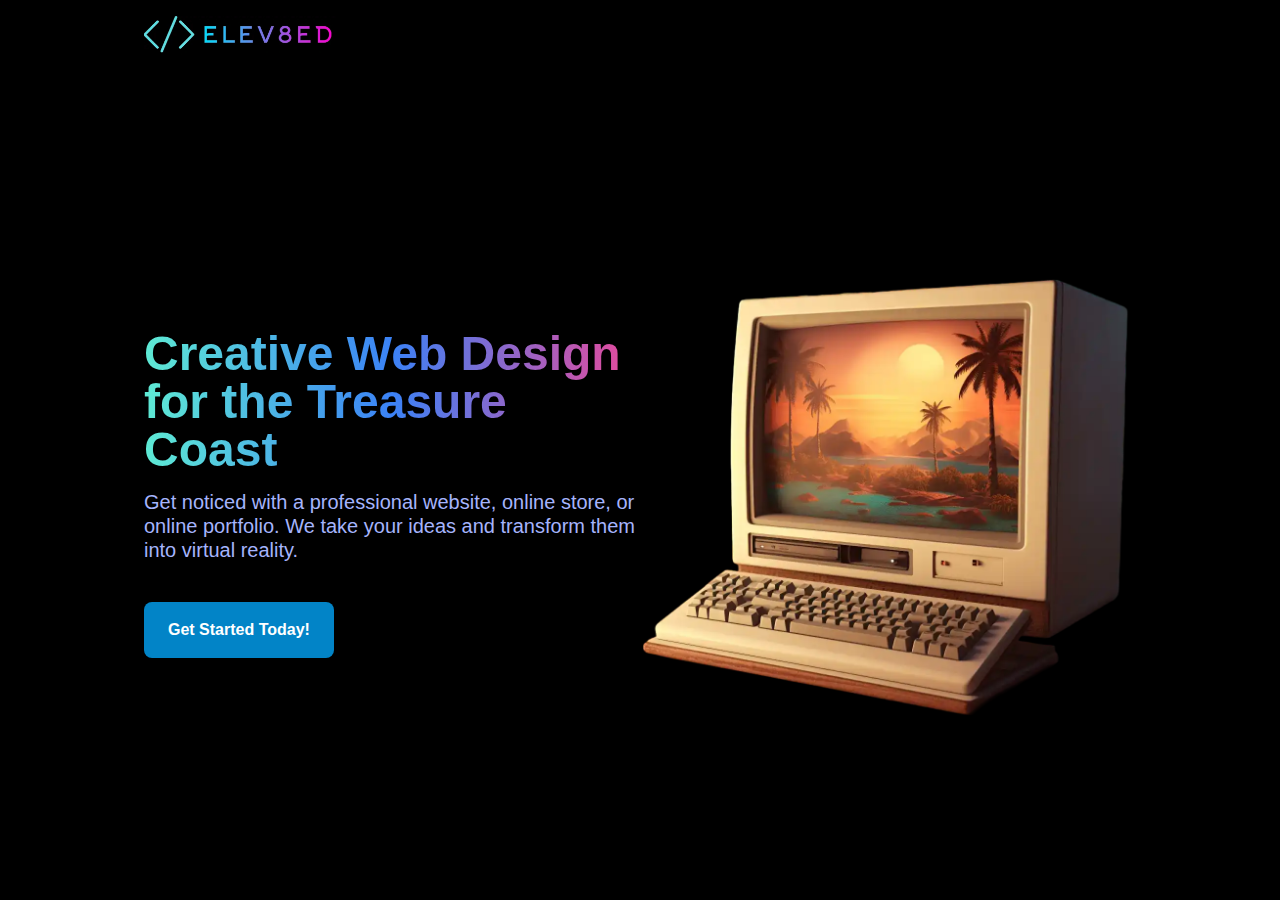
<file: index.html>
<!DOCTYPE html>
<html lang="en">
<head>
<meta charset="UTF-8" />
<meta name="viewport" content="width=device-width, initial-scale=1.0" />
<meta http-equiv="X-UA-Compatible" content="ie=edge" />
<link rel="icon" type="image/x-icon" href="img/favicon.png">
<title>ELEV8ED Web Design</title>
<meta name="description" content="Professional Web Design for the Treasure Coast" />
<meta name="keywords" content="Fort Pierce web design, Vero Beach web design, Stuart web design, Port St Lucie web design, website, Treasure Coast, web designer" />
<meta property="og:title" content="ELEV8ED WEB DESIGN"/>
<meta property="og:type" content="website"/>
<meta property="og:description" content="Professional Web Design for the Treasure Coast."/>
<meta property="og:image" content="https://github.com/elev8edweb/elev8edweb.github.io/blob/24a5f94b8c354b10ade78c1d05349d37875538b6/img/og_logo.png?raw=true">
<meta property="og:image:width" content="1200"/>
<meta property="og:image:height" content="630"/>
<meta property="og:url" content="https://elev8edweb.com" />
<link rel="stylesheet" href="css/styles.css" />
</head>

<body class="bg-black">
  <!-- Navigation -->
  <nav class="fixed flex justify-between p-4 w-full lg:px-36 md:px-12 content-center bg-black z-10">
    <div class="flex items-center">
      <img src='img/logo.webp' alt="Logo" class="w-48">
    </div>
  </nav>

  <!-- Hero -->
  <section class="pt-24 min-h-[calc(100vh-24px)] md:mt-0 md:h-screen flex flex-col justify-center text-center md:text-left md:flex-row md:justify-between md:items-center lg:px-36 md:px-12 px-4 bg-black">
    <div class="md:flex-1">
      <h1 class="text-5xl font-bold leading-11 mb-4 bg-clip-text text-transparent bg-gradient-to-r from-teal-300 via-blue-500 to-pink-500">
        Creative Web Design for the Treasure Coast
      </h1>
      <p class="text-xl font-normal leading-5 md:leading-6 mb-10 mx-2 md:mx-0 text-indigo-300">
        Get noticed with a professional website, online store, or online portfolio.  We take your ideas and transform them into virtual reality.   
      </p>
      <div>
        <button onclick="location.href='./contact.html'" class="bg-sky-600 px-6 py-4 rounded-lg text-white font-semibold mb-2">
          Get Started Today! 
        </button>
      </div>
    </div>
    <div class="flex justify-around md:block my-14 md:my-0 md:flex-1 bg-black">
      <img src='img/hero.webp' alt="computer" class="h-60 md:h-auto md:w-auto mr-2 md:mr-0" />
    </div>
  </section>

</body>
</html>
</file>
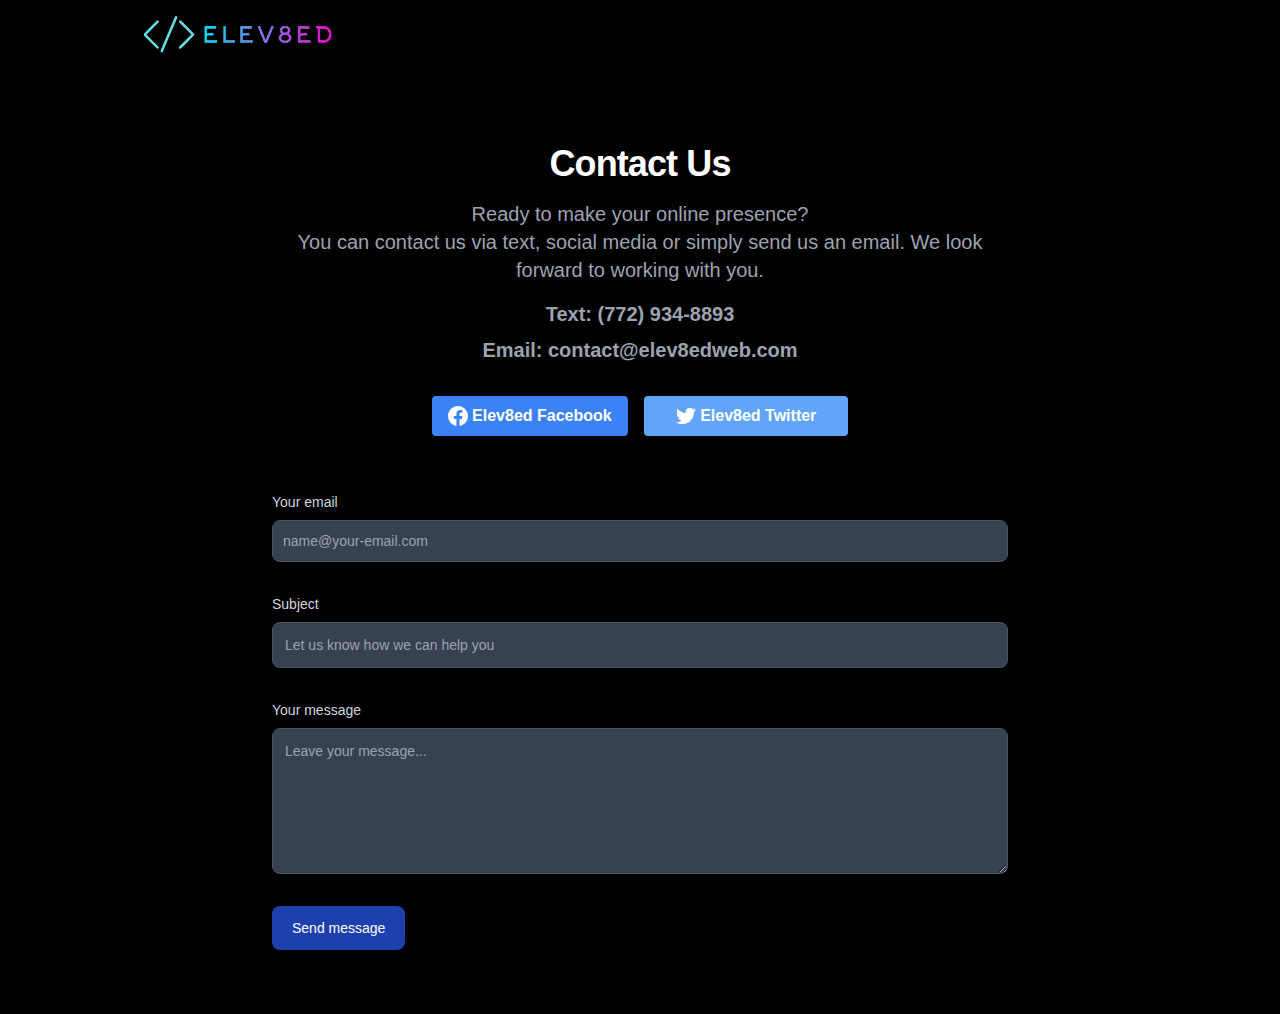
<file: contact.html>
<!DOCTYPE html>
<html lang="en">
<head>
<meta charset="UTF-8" />
<meta name="viewport" content="width=device-width, initial-scale=1.0" />
<meta http-equiv="X-UA-Compatible" content="ie=edge" />
<link rel="icon" type="image/x-icon" href="img/favicon.png">
<title>ELEV8ED Web Design</title>
<meta name="description" content="Professional Web Design for the Treasure Coast" />
<meta name="keywords" content="Fort Pierce web design, Vero Beach web design, Stuart web design, Port St Lucie web design, website, Treasure Coast, web designer" />
<meta property="og:title" content="ELEV8ED WEB DESIGN"/>
<meta property="og:type" content="website"/>
<meta property="og:description" content="Professional Web Design for the Treasure Coast."/>
<meta property="og:image" content="https://github.com/elev8edweb/elev8edweb.github.io/blob/24a5f94b8c354b10ade78c1d05349d37875538b6/img/og_logo.png?raw=true">
<meta property="og:image:width" content="1200"/>
<meta property="og:image:height" content="630"/>
<meta property="og:url" content="https://elev8edweb.com" />
<link rel="stylesheet" href="css/styles.css" />
</head>

<body class="bg-black">
  <!-- Navigation -->
  <nav class="fixed flex justify-between p-4 w-full lg:px-36 md:px-12 content-center bg-black z-10">
    <div class="flex items-center">
    <a href="./index.html">	
      <img src='img/logo.webp' alt="Logo" class="w-48">
      </a>
    </div>
  </nav>

  <!-- Hero -->
  <section class="pt-20 min-h-[calc(100vh-24px)] flex flex-col justify-center text-center md:text-left md:flex-row md:justify-between md:items-center lg:px-36 md:px-12 px-4 bg-black">
  <div class="py-8 lg:py-16 px-4 mx-auto max-w-screen-md">
      <h2 class="mb-4 text-4xl tracking-tight font-extrabold text-center text-white">Contact Us</h2>
      <p class="mb-4 font-light text-center text-gray-400 sm:text-xl">Ready to make your online presence?<br/>You can contact us via text, social media or simply send us an email.  We look forward to working with you.</p>

      <p class="mb-2 font-semibold text-center text-gray-400 sm:text-xl">
        Text: (772) 934-8893
      </p>

      <p class="mb-8 font-semibold text-center text-gray-400 sm:text-xl">Email: contact@elev8edweb.com</p>

      <div class="flex flex-wrap justify-center gap-4 mb-14">
        <a href="https://www.facebook.com/profile.php?id=61554679720874" class="bg-blue-500 p-2 px-4 font-semibold text-white inline-flex items-center space-x-2 rounded">
          <svg class="w-5 h-5 fill-current" role="img" xmlns="http://www.w3.org/2000/svg" viewBox="0 0 24 24"><path d="M24 12.073c0-6.627-5.373-12-12-12s-12 5.373-12 12c0 5.99 4.388 10.954 10.125 11.854v-8.385H7.078v-3.47h3.047V9.43c0-3.007 1.792-4.669 4.533-4.669 1.312 0 2.686.235 2.686.235v2.953H15.83c-1.491 0-1.956.925-1.956 1.874v2.25h3.328l-.532 3.47h-2.796v8.385C19.612 23.027 24 18.062 24 12.073z" /></svg>&nbsp;Elev8ed Facebook
        </a>

        <a href="https://twitter.com/Elev8edWeb" class="bg-blue-400 p-2 px-8 font-semibold text-white inline-flex items-center space-x-2 rounded">
          <svg class="w-5 h-5 fill-current" role="img" xmlns="http://www.w3.org/2000/svg" viewBox="0 0 24 24"><path d="M23.953 4.57a10 10 0 01-2.825.775 4.958 4.958 0 002.163-2.723c-.951.555-2.005.959-3.127 1.184a4.92 4.92 0 00-8.384 4.482C7.69 8.095 4.067 6.13 1.64 3.162a4.822 4.822 0 00-.666 2.475c0 1.71.87 3.213 2.188 4.096a4.904 4.904 0 01-2.228-.616v.06a4.923 4.923 0 003.946 4.827 4.996 4.996 0 01-2.212.085 4.936 4.936 0 004.604 3.417 9.867 9.867 0 01-6.102 2.105c-.39 0-.779-.023-1.17-.067a13.995 13.995 0 007.557 2.209c9.053 0 13.998-7.496 13.998-13.985 0-.21 0-.42-.015-.63A9.935 9.935 0 0024 4.59z" /></svg>&nbsp;Elev8ed Twitter
        </a>
      </div>

      <form action="https://api.web3forms.com/submit" method="POST" class="space-y-8">

          <input type="hidden" name="access_key" value="2948a5c4-c1b4-4d8d-aa7b-4b1e1e4ea0f2">

          <div>
              <label for="email" class="block mb-2 text-sm text-left font-medium text-gray-300">Your email</label>
              <input type="email" name="email" id="email" class="shadow-sm text-sm rounded-lg block w-full p-2.5 bg-gray-700 border-gray-600 placeholder-gray-400 text-white focus:ring-blue-500 focus:border-blue-500 shadow-sm-light" placeholder="name@your-email.com" required>
          </div>
          <div>
              <label for="subject" class="block mb-2 text-sm text-left font-medium text-gray-300">Subject</label>
              <input type="text" name="subject" id="subject" class="block p-3 w-full text-sm rounded-lg border shadow-sm bg-gray-700 border-gray-600 placeholder-gray-400 text-white focus:ring-blue-500 focus:border-blue-500 shadow-sm-light" placeholder="Let us know how we can help you" required>
          </div>
          <div class="sm:col-span-2">
              <label for="message" class="block mb-2 text-sm text-left font-medium text-gray-300">Your message</label>
              <textarea id="message" name="message" rows="6" class="block p-3 w-full text-sm rounded-lg border shadow-sm bg-gray-700 border-gray-600 placeholder-gray-400 text-white focus:ring-blue-500 focus:border-blue-500 shadow-sm-light" placeholder="Leave your message..." required></textarea>
          </div>

          <input type="hidden" name="redirect" value="https://elev8edweb.com/success.html">

          <button type="submit" class="w-full py-3 px-5 text-sm font-medium text-center text-white rounded-lg bg-blue-700 sm:w-fit bg-blue-800 bg-blue-600 hover:bg-blue-700 focus:ring-blue-800">Send message</button>
      </form>
  </div>
</section>
<script src="https://web3forms.com/client/script.js" async defer></script>
</body>
</html>
</file>
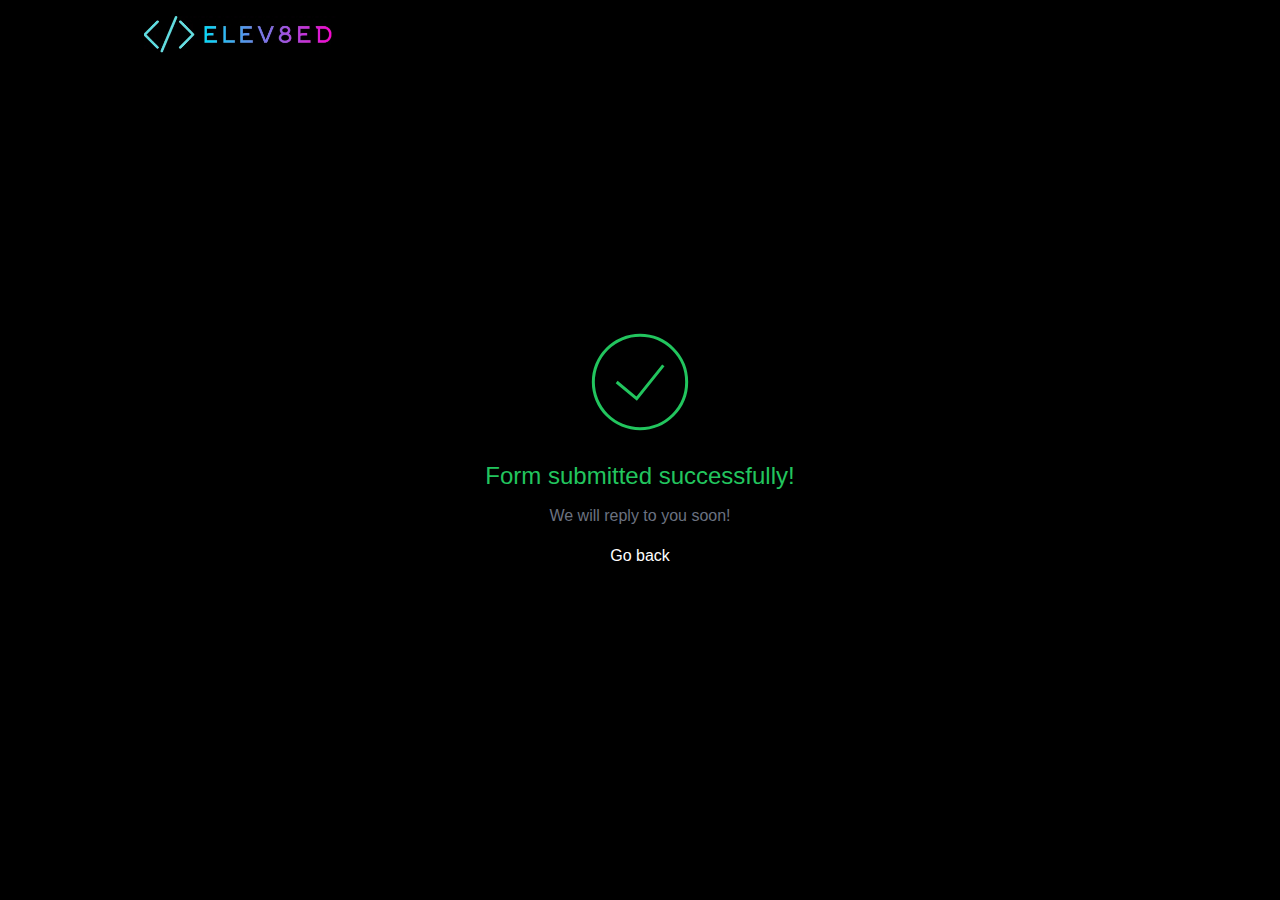
<file: success.html>
<!DOCTYPE html>
<html lang="en">
<head>
<meta charset="UTF-8" />
<meta name="viewport" content="width=device-width, initial-scale=1.0" />
<meta http-equiv="X-UA-Compatible" content="ie=edge" />
<link rel="icon" type="image/x-icon" href="img/favicon.png">
<title>ELEV8ED Web Design</title>
<link rel="stylesheet" href="css/styles.css" />
</head>

<body class="bg-black">
<!-- Navigation -->
<nav class="fixed flex justify-between p-4 w-full lg:px-36 md:px-12 content-center bg-black z-10">
<div class="flex items-center">
<img src='img/logo.webp' alt="Logo" class="w-48">
</div>
</nav>

<!-- Hero -->
<div class="flex justify-center h-screen bg-transparent"><div class="flex flex-col items-center justify-center text-center rounded-md"><svg width="100" height="100" class="text-green-500" viewBox="0 0 100 100" fill="none" xmlns="http://www.w3.org/2000/svg"><path d="M26.6666 50L46.6666 66.6667L73.3333 33.3333M50 96.6667C43.8716 96.6667 37.8033 95.4596 32.1414 93.1144C26.4796 90.7692 21.3351 87.3317 17.0017 82.9983C12.6683 78.6649 9.23082 73.5204 6.8856 67.8586C4.54038 62.1967 3.33331 56.1283 3.33331 50C3.33331 43.8716 4.54038 37.8033 6.8856 32.1414C9.23082 26.4796 12.6683 21.3351 17.0017 17.0017C21.3351 12.6683 26.4796 9.23084 32.1414 6.88562C37.8033 4.5404 43.8716 3.33333 50 3.33333C62.3767 3.33333 74.2466 8.24998 82.9983 17.0017C91.75 25.7534 96.6666 37.6232 96.6666 50C96.6666 62.3768 91.75 74.2466 82.9983 82.9983C74.2466 91.75 62.3767 96.6667 50 96.6667Z" stroke="currentColor" stroke-width="3"></path></svg><h3 class="text-2xl text-green-500 pt-7">Form submitted successfully!</h3><p class="max-w-md pt-3 text-gray-500 dark:text-gray-300 md:px-3">We will reply to you soon!</p><div class="text-center pt-4"><a href="./index.html" 
class="hover:underline text-white focus:outline-none">Go back</a>
</div>
</body>
</html>
</file>
<file: css/styles.css>
/*! tailwindcss v3.4.0 | MIT License | https://tailwindcss.com*/*,:after,:before{box-sizing:border-box;border:0 solid #e5e7eb}:after,:before{--tw-content:""}:host,html{line-height:1.5;-webkit-text-size-adjust:100%;-moz-tab-size:4;-o-tab-size:4;tab-size:4;font-family:ui-sans-serif,system-ui,sans-serif,Apple Color Emoji,Segoe UI Emoji,Segoe UI Symbol,Noto Color Emoji;font-feature-settings:normal;font-variation-settings:normal;-webkit-tap-highlight-color:transparent}body{margin:0;line-height:inherit}hr{height:0;color:inherit;border-top-width:1px}abbr:where([title]){-webkit-text-decoration:underline dotted;text-decoration:underline dotted}h1,h2,h3,h4,h5,h6{font-size:inherit;font-weight:inherit}a{color:inherit;text-decoration:inherit}b,strong{font-weight:bolder}code,kbd,pre,samp{font-family:ui-monospace,SFMono-Regular,Menlo,Monaco,Consolas,Liberation Mono,Courier New,monospace;font-feature-settings:normal;font-variation-settings:normal;font-size:1em}small{font-size:80%}sub,sup{font-size:75%;line-height:0;position:relative;vertical-align:initial}sub{bottom:-.25em}sup{top:-.5em}table{text-indent:0;border-color:inherit;border-collapse:collapse}button,input,optgroup,select,textarea{font-family:inherit;font-feature-settings:inherit;font-variation-settings:inherit;font-size:100%;font-weight:inherit;line-height:inherit;color:inherit;margin:0;padding:0}button,select{text-transform:none}[type=button],[type=reset],[type=submit],button{-webkit-appearance:button;background-color:initial;background-image:none}:-moz-focusring{outline:auto}:-moz-ui-invalid{box-shadow:none}progress{vertical-align:initial}::-webkit-inner-spin-button,::-webkit-outer-spin-button{height:auto}[type=search]{-webkit-appearance:textfield;outline-offset:-2px}::-webkit-search-decoration{-webkit-appearance:none}::-webkit-file-upload-button{-webkit-appearance:button;font:inherit}summary{display:list-item}blockquote,dd,dl,figure,h1,h2,h3,h4,h5,h6,hr,p,pre{margin:0}fieldset{margin:0}fieldset,legend{padding:0}menu,ol,ul{list-style:none;margin:0;padding:0}dialog{padding:0}textarea{resize:vertical}input::-moz-placeholder,textarea::-moz-placeholder{opacity:1;color:#9ca3af}input::placeholder,textarea::placeholder{opacity:1;color:#9ca3af}[role=button],button{cursor:pointer}:disabled{cursor:default}audio,canvas,embed,iframe,img,object,svg,video{display:block;vertical-align:middle}img,video{max-width:100%;height:auto}[hidden]{display:none}html{font-family:Ubuntu,sans-serif}*,::backdrop,:after,:before{--tw-border-spacing-x:0;--tw-border-spacing-y:0;--tw-translate-x:0;--tw-translate-y:0;--tw-rotate:0;--tw-skew-x:0;--tw-skew-y:0;--tw-scale-x:1;--tw-scale-y:1;--tw-pan-x: ;--tw-pan-y: ;--tw-pinch-zoom: ;--tw-scroll-snap-strictness:proximity;--tw-gradient-from-position: ;--tw-gradient-via-position: ;--tw-gradient-to-position: ;--tw-ordinal: ;--tw-slashed-zero: ;--tw-numeric-figure: ;--tw-numeric-spacing: ;--tw-numeric-fraction: ;--tw-ring-inset: ;--tw-ring-offset-width:0px;--tw-ring-offset-color:#fff;--tw-ring-color:#3b82f680;--tw-ring-offset-shadow:0 0 #0000;--tw-ring-shadow:0 0 #0000;--tw-shadow:0 0 #0000;--tw-shadow-colored:0 0 #0000;--tw-blur: ;--tw-brightness: ;--tw-contrast: ;--tw-grayscale: ;--tw-hue-rotate: ;--tw-invert: ;--tw-saturate: ;--tw-sepia: ;--tw-drop-shadow: ;--tw-backdrop-blur: ;--tw-backdrop-brightness: ;--tw-backdrop-contrast: ;--tw-backdrop-grayscale: ;--tw-backdrop-hue-rotate: ;--tw-backdrop-invert: ;--tw-backdrop-opacity: ;--tw-backdrop-saturate: ;--tw-backdrop-sepia: }.fixed{position:fixed}.z-10{z-index:10}.mx-2{margin-left:.5rem;margin-right:.5rem}.mx-auto{margin-left:auto;margin-right:auto}.my-14{margin-top:3.5rem;margin-bottom:3.5rem}.mb-10{margin-bottom:2.5rem}.mb-14{margin-bottom:3.5rem}.mb-2{margin-bottom:.5rem}.mb-4{margin-bottom:1rem}.mb-8{margin-bottom:2rem}.mr-2{margin-right:.5rem}.mt-5{margin-top:1.25rem}.block{display:block}.flex{display:flex}.inline-flex{display:inline-flex}.hidden{display:none}.h-5{height:1.25rem}.h-60{height:15rem}.h-screen{height:100vh}.min-h-\[calc\(100vh-24px\)\]{min-height:calc(100vh - 24px)}.w-48{width:12rem}.w-5{width:1.25rem}.w-full{width:100%}.max-w-screen-md{max-width:768px}.max-w-md{max-width:28rem}.transform{transform:translate(var(--tw-translate-x),var(--tw-translate-y)) rotate(var(--tw-rotate)) skewX(var(--tw-skew-x)) skewY(var(--tw-skew-y)) scaleX(var(--tw-scale-x)) scaleY(var(--tw-scale-y))}.flex-col{flex-direction:column}.flex-wrap{flex-wrap:wrap}.content-center{align-content:center}.items-center{align-items:center}.justify-center{justify-content:center}.justify-between{justify-content:space-between}.justify-around{justify-content:space-around}.gap-4{gap:1rem}.space-x-2>:not([hidden])~:not([hidden]){--tw-space-x-reverse:0;margin-right:calc(.5rem*var(--tw-space-x-reverse));margin-left:calc(.5rem*(1 - var(--tw-space-x-reverse)))}.space-y-8>:not([hidden])~:not([hidden]){--tw-space-y-reverse:0;margin-top:calc(2rem*(1 - var(--tw-space-y-reverse)));margin-bottom:calc(2rem*var(--tw-space-y-reverse))}.rounded{border-radius:.25rem}.rounded-lg{border-radius:.5rem}.rounded-md{border-radius:.375rem}.border{border-width:1px}.border-gray-600{--tw-border-opacity:1;border-color:rgb(75 85 99/var(--tw-border-opacity))}.bg-black{--tw-bg-opacity:1;background-color:rgb(0 0 0/var(--tw-bg-opacity))}.bg-blue-400{--tw-bg-opacity:1;background-color:rgb(96 165 250/var(--tw-bg-opacity))}.bg-blue-500{--tw-bg-opacity:1;background-color:rgb(59 130 246/var(--tw-bg-opacity))}.bg-blue-600{--tw-bg-opacity:1;background-color:rgb(37 99 235/var(--tw-bg-opacity))}.bg-blue-700{--tw-bg-opacity:1;background-color:rgb(29 78 216/var(--tw-bg-opacity))}.bg-blue-800{--tw-bg-opacity:1;background-color:rgb(30 64 175/var(--tw-bg-opacity))}.bg-gray-700{--tw-bg-opacity:1;background-color:rgb(55 65 81/var(--tw-bg-opacity))}.bg-sky-600{--tw-bg-opacity:1;background-color:rgb(2 132 199/var(--tw-bg-opacity))}.bg-white{--tw-bg-opacity:1;background-color:rgb(255 255 255/var(--tw-bg-opacity))}.bg-transparent{background-color:initial}.bg-gradient-to-r{background-image:linear-gradient(to right,var(--tw-gradient-stops))}.from-teal-300{--tw-gradient-from:#5eead4 var(--tw-gradient-from-position);--tw-gradient-to:#5eead400 var(--tw-gradient-to-position);--tw-gradient-stops:var(--tw-gradient-from),var(--tw-gradient-to)}.via-blue-500{--tw-gradient-to:#3b82f600 var(--tw-gradient-to-position);--tw-gradient-stops:var(--tw-gradient-from),#3b82f6 var(--tw-gradient-via-position),var(--tw-gradient-to)}.to-pink-500{--tw-gradient-to:#ec4899 var(--tw-gradient-to-position)}.bg-clip-text{-webkit-background-clip:text;background-clip:text}.fill-current{fill:currentColor}.p-2{padding:.5rem}.p-2\.5{padding:.625rem}.p-3{padding:.75rem}.p-4{padding:1rem}.px-4{padding-left:1rem;padding-right:1rem}.px-5{padding-left:1.25rem;padding-right:1.25rem}.px-6{padding-left:1.5rem;padding-right:1.5rem}.px-8{padding-left:2rem;padding-right:2rem}.py-3{padding-top:.75rem;padding-bottom:.75rem}.py-4{padding-top:1rem;padding-bottom:1rem}.py-8{padding-top:2rem;padding-bottom:2rem}.pt-20{padding-top:5rem}.pt-24{padding-top:6rem}.pt-3{padding-top:.75rem}.pt-7{padding-top:1.75rem}.pt-5{padding-top:1.25rem}.pt-4{padding-top:1rem}.text-left{text-align:left}.text-center{text-align:center}.text-4xl{font-size:2.25rem;line-height:2.5rem}.text-5xl{font-size:3rem;line-height:1}.text-sm{font-size:.875rem;line-height:1.25rem}.text-xl{font-size:1.25rem;line-height:1.75rem}.text-2xl{font-size:1.5rem;line-height:2rem}.font-bold{font-weight:700}.font-extrabold{font-weight:800}.font-light{font-weight:300}.font-medium{font-weight:500}.font-normal{font-weight:400}.font-semibold{font-weight:600}.leading-5{line-height:1.25rem}.tracking-tight{letter-spacing:-.025em}.text-gray-300{--tw-text-opacity:1;color:rgb(209 213 219/var(--tw-text-opacity))}.text-gray-400{--tw-text-opacity:1;color:rgb(156 163 175/var(--tw-text-opacity))}.text-indigo-300{--tw-text-opacity:1;color:rgb(165 180 252/var(--tw-text-opacity))}.text-transparent{color:#0000}.text-white{--tw-text-opacity:1;color:rgb(255 255 255/var(--tw-text-opacity))}.text-gray-500{--tw-text-opacity:1;color:rgb(107 114 128/var(--tw-text-opacity))}.text-green-500{--tw-text-opacity:1;color:rgb(34 197 94/var(--tw-text-opacity))}.text-indigo-500{--tw-text-opacity:1;color:rgb(99 102 241/var(--tw-text-opacity))}.placeholder-gray-400::-moz-placeholder{--tw-placeholder-opacity:1;color:rgb(156 163 175/var(--tw-placeholder-opacity))}.placeholder-gray-400::placeholder{--tw-placeholder-opacity:1;color:rgb(156 163 175/var(--tw-placeholder-opacity))}.shadow-sm{--tw-shadow:0 1px 2px 0 #0000000d;--tw-shadow-colored:0 1px 2px 0 var(--tw-shadow-color);box-shadow:var(--tw-ring-offset-shadow,0 0 #0000),var(--tw-ring-shadow,0 0 #0000),var(--tw-shadow)}input:-webkit-autofill,input:-webkit-autofill:active,input:-webkit-autofill:focus,input:-webkit-autofill:hover{-webkit-transition:background-color 5000s ease-in-out 0s;transition:background-color 5000s ease-in-out 0s;-webkit-text-fill-color:#fff}input{outline:none!important;border:1px solid #374151}input:focus,input:hover{border:1px solid #2563eb}body::-webkit-scrollbar{display:none}body{-ms-overflow-style:none;scrollbar-width:none}.hover\:bg-blue-700:hover{--tw-bg-opacity:1;background-color:rgb(29 78 216/var(--tw-bg-opacity))}.hover\:underline:hover{text-decoration-line:underline}.focus\:border-blue-500:focus{--tw-border-opacity:1;border-color:rgb(59 130 246/var(--tw-border-opacity))}.focus\:outline-none:focus{outline:2px solid #0000;outline-offset:2px}.focus\:ring-blue-500:focus{--tw-ring-opacity:1;--tw-ring-color:rgb(59 130 246/var(--tw-ring-opacity))}.focus\:ring-blue-800:focus{--tw-ring-opacity:1;--tw-ring-color:rgb(30 64 175/var(--tw-ring-opacity))}@media (min-width:640px){.sm\:col-span-2{grid-column:span 2/span 2}.sm\:w-fit{width:-moz-fit-content;width:fit-content}.sm\:text-xl{font-size:1.25rem;line-height:1.75rem}}@media (min-width:768px){.md\:mx-0{margin-left:0;margin-right:0}.md\:my-0{margin-top:0;margin-bottom:0}.md\:mr-0{margin-right:0}.md\:mt-0{margin-top:0}.md\:block{display:block}.md\:h-auto{height:auto}.md\:h-screen{height:100vh}.md\:w-auto{width:auto}.md\:flex-1{flex:1 1 0%}.md\:flex-row{flex-direction:row}.md\:items-center{align-items:center}.md\:justify-between{justify-content:space-between}.md\:px-12{padding-left:3rem;padding-right:3rem}.md\:px-3{padding-left:.75rem;padding-right:.75rem}.md\:text-left{text-align:left}.md\:leading-6{line-height:1.5rem}}@media (min-width:1024px){.lg\:px-36{padding-left:9rem;padding-right:9rem}.lg\:py-16{padding-top:4rem;padding-bottom:4rem}}@media (prefers-color-scheme:dark){.dark\:bg-transparent{background-color:initial}.dark\:text-gray-300{--tw-text-opacity:1;color:rgb(209 213 219/var(--tw-text-opacity))}.dark\:text-green-300{--tw-text-opacity:1;color:rgb(134 239 172/var(--tw-text-opacity))}.dark\:text-white{--tw-text-opacity:1;color:rgb(255 255 255/var(--tw-text-opacity))}}
</file>
